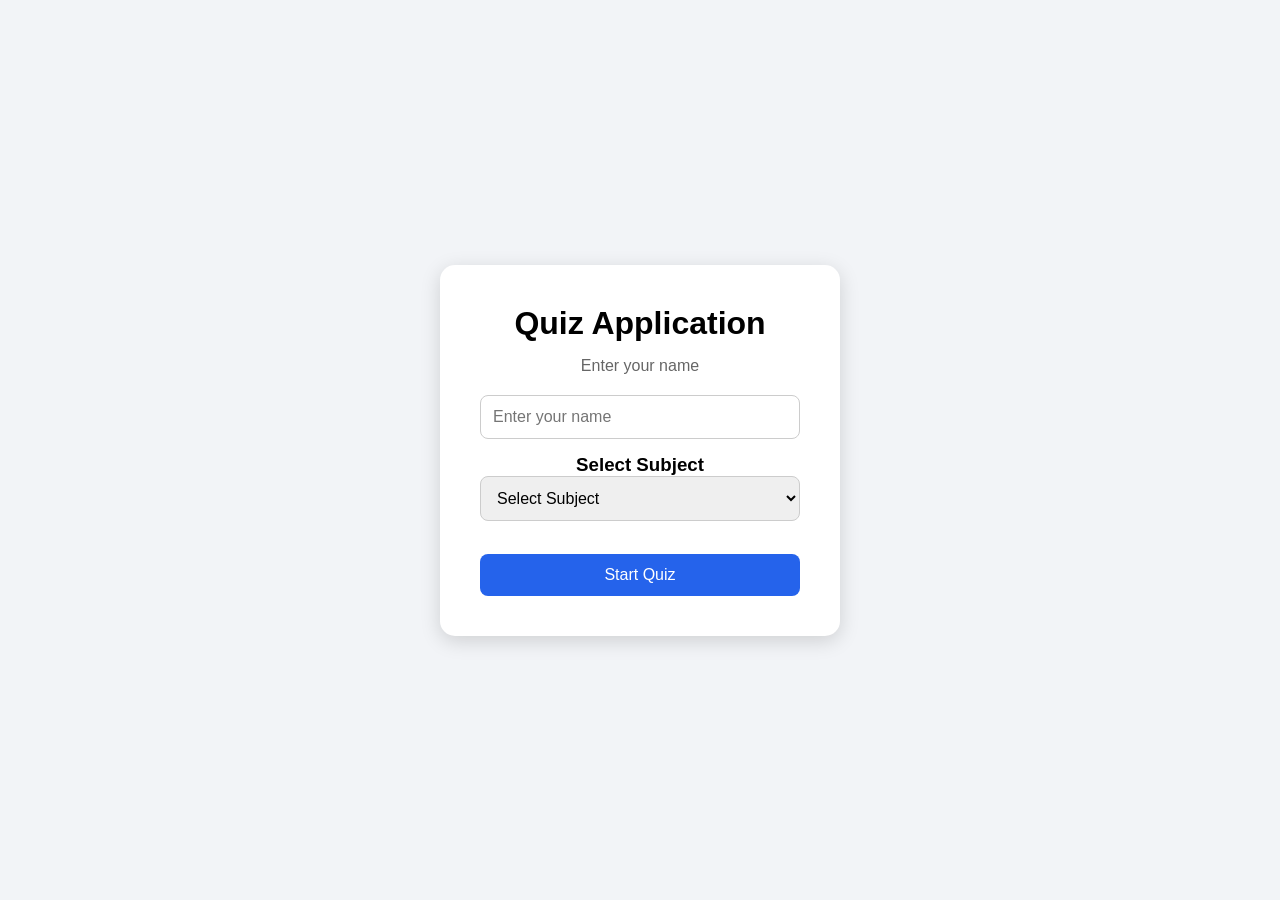
<file: index.html>
<!DOCTYPE html>
<html>
<head>
    <title>Quiz Application</title>
    <link rel="stylesheet" href="css/style.css">
</head>

<body>

    <div class="container">

        <h1>Quiz Application</h1>

        <p>Enter your name</p>

        <input type="text" id="username" placeholder="Enter your name">

        <h3>Select Subject</h3>

        <select id="subject">
            <option value="">Select Subject</option>
            <option value="science">Science</option>
            <option value="history">History</option>
            <option value="geography">Geography</option>
            <option value="general_knowledge">General Knowledge</option>
        </select>

        <br><br>

        <button onclick="startQuiz()">Start Quiz</button>

    </div>

    <script src="js/login.js"></script>

</body>
</html>
</file>
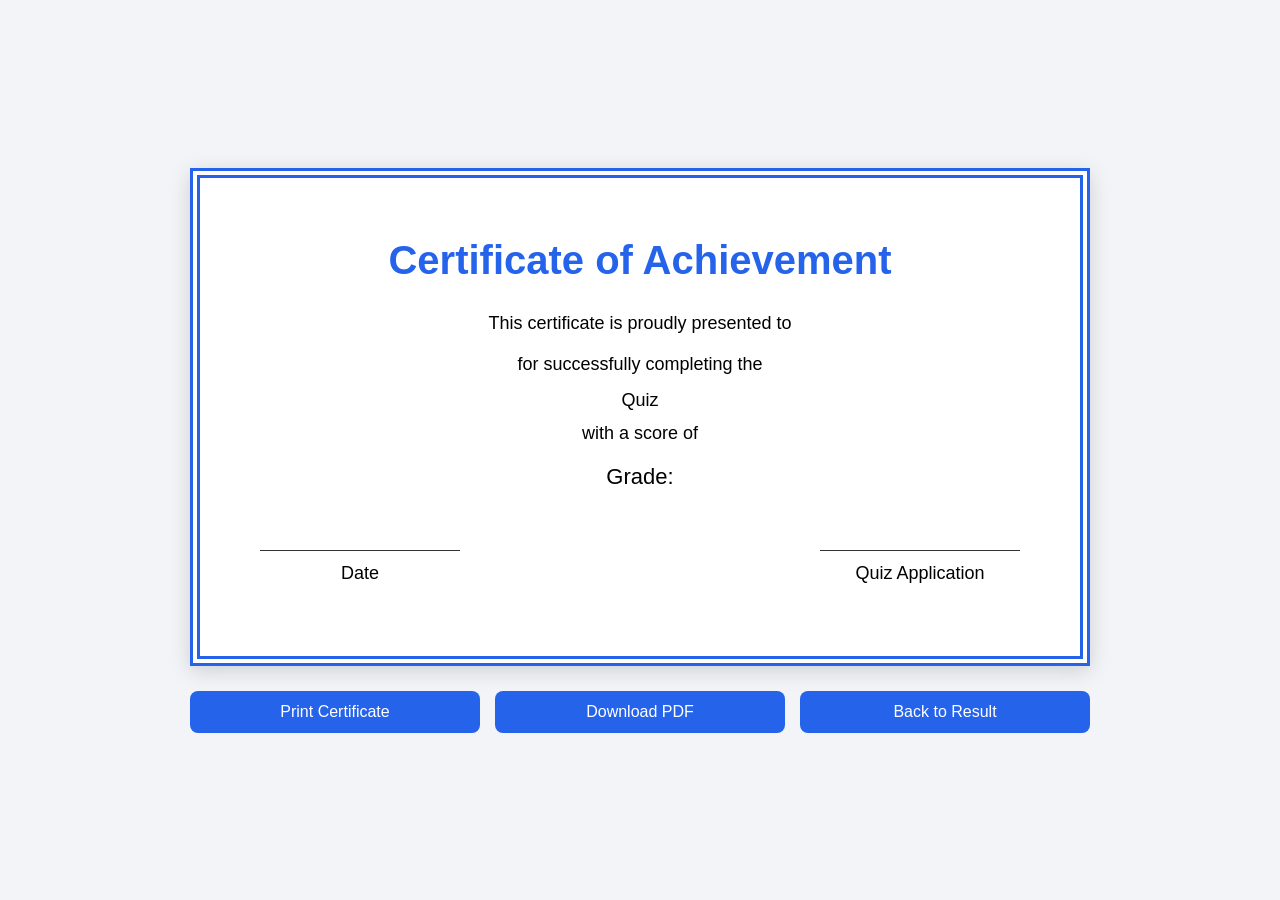
<file: certificate.html>
<!DOCTYPE html>
<html lang="en">

<head>

    <meta charset="UTF-8">

    <meta name="viewport"
          content="width=device-width, initial-scale=1.0">

    <title>Certificate</title>

    <link rel="stylesheet" href="css/style.css">

</head>

<body>

    <div class="certificate-page">

        <div class="certificate" id="certificate">

            <h1>Certificate of Achievement</h1>

            <p>
                This certificate is proudly presented to
            </p>

            <h2 id="certificate-name"></h2>

            <p>
                for successfully completing the
            </p>

            <h3 id="certificate-subject"></h3>

            <p>
                Quiz
            </p>

            <p>
                with a score of
            </p>

            <h2 id="certificate-percentage"></h2>

            <p class="certificate-grade">

                Grade:

                <strong id="certificate-grade"></strong>

            </p>

            <div class="certificate-bottom">

                <div>
                    <hr>
                    <p>Date</p>
                    <span id="certificate-date"></span>
                </div>

                <div>
                    <hr>
                    <p>Quiz Application</p>
                </div>

            </div>

        </div>


        <div class="certificate-buttons">

            <button onclick="printCertificate()">
                Print Certificate
            </button>

            <button onclick="downloadCertificate()">
                Download PDF
            </button>

            <button onclick="backToResult()">
                Back to Result
            </button>

        </div>

    </div>


    <script src="js/certificate.js"></script>

</body>

</html>
</file>
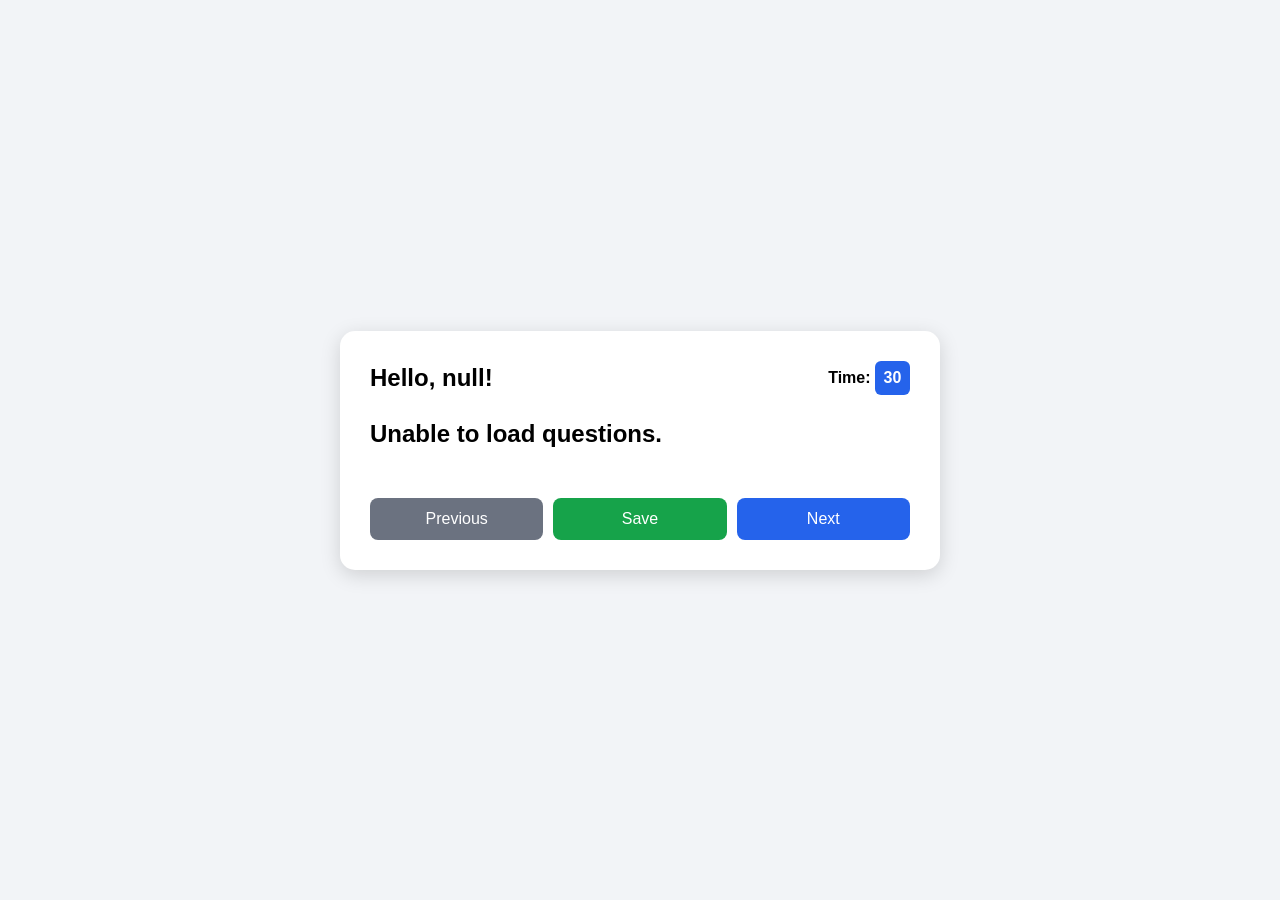
<file: quiz.html>
<!DOCTYPE html>
<html>

<head>
    <title>Quiz Application</title>
    <link rel="stylesheet" href="css/style.css">
</head>

<body>

    <div class="quiz-container">

        <div class="quiz-header">
            <h2 id="welcome"></h2>

            <div>
                Time:
                <span id="timer">30</span>
            </div>
        </div>

        <div id="progress"></div>

        <p id="question-number"></p>

        <h2 id="question">Loading question...</h2>

        <div id="options"></div>

        <div class="quiz-buttons">

            <button id="previous-btn" onclick="previousQuestion()">
                Previous
            </button>

            <button id="save-btn" onclick="saveAnswer()">
                Save
            </button>

            <button id="next-btn" onclick="nextQuestion()">
                Next
            </button>

        </div>

    </div>

    <script src="js/quiz.js"></script>

</body>

</html>
</file>
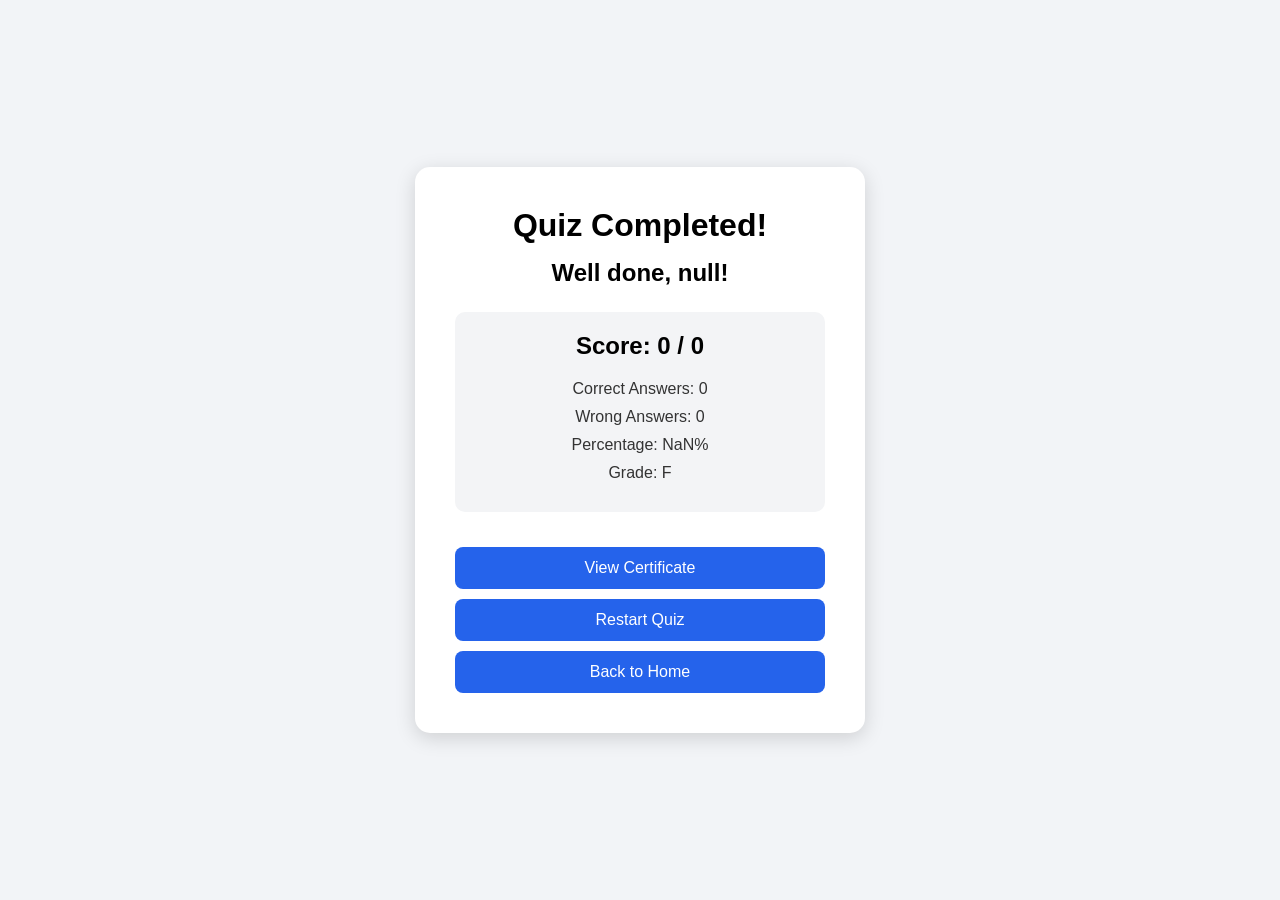
<file: result.html>
<!DOCTYPE html>
<html lang="en">

<head>
    <meta charset="UTF-8">
    <meta name="viewport" content="width=device-width, initial-scale=1.0">

    <title>Quiz Result</title>

    <link rel="stylesheet" href="css/style.css">
</head>

<body>

    <div class="result-container">

        <h1>Quiz Completed!</h1>

        <h2 id="result-name"></h2>

        <div class="score-box">

            <h2 id="score"></h2>

            <p id="correct"></p>

            <p id="wrong"></p>

            <p id="percentage"></p>

            <p id="grade"></p>

        </div>

        <div class="result-buttons">

            <button onclick="viewCertificate()">
                View Certificate
            </button>

            <button onclick="restartQuiz()">
                Restart Quiz
            </button>

            <button onclick="goHome()">
                Back to Home
            </button>

        </div>

    </div>

    <script src="js/result.js"></script>

</body>

</html>
</file>
<file: css/style.css>
/* =========================
   GLOBAL
========================= */

* {
    margin: 0;
    padding: 0;
    box-sizing: border-box;
}

body {
    font-family: Arial, sans-serif;
    background: #f2f4f7;
    min-height: 100vh;

    display: flex;
    justify-content: center;
    align-items: center;
}


/* =========================
   HOME / LOGIN PAGE
========================= */

.container {
    width: 400px;
    padding: 40px;

    background: white;
    text-align: center;

    border-radius: 15px;

    box-shadow: 0 5px 20px rgba(0, 0, 0, 0.15);
}

.container h1 {
    margin-bottom: 15px;
}

.container p {
    margin-bottom: 20px;
    color: #666;
}

input,
select {
    width: 100%;
    padding: 12px;

    margin-bottom: 15px;

    border: 1px solid #ccc;
    border-radius: 8px;

    font-size: 16px;
}

select {
    cursor: pointer;
}


/* =========================
   BUTTON
========================= */

button {
    width: 100%;
    padding: 12px;

    border: none;
    border-radius: 8px;

    background: #2563eb;
    color: white;

    font-size: 16px;

    cursor: pointer;
}

button:hover {
    background: #1d4ed8;
}


/* =========================
   QUIZ PAGE
========================= */

.quiz-container {
    width: 600px;
    padding: 30px;

    background: white;

    border-radius: 15px;

    box-shadow: 0 5px 20px rgba(0, 0, 0, 0.15);
}

.quiz-header {
    display: flex;
    justify-content: space-between;
    align-items: center;

    margin-bottom: 25px;
}

.quiz-header div {
    font-weight: bold;
}


/* Timer */

#timer {
    display: inline-block;

    min-width: 35px;

    padding: 8px;

    text-align: center;

    background: #2563eb;
    color: white;

    border-radius: 6px;
}


/* Progress */

#progress {
    margin-bottom: 15px;

    color: #2563eb;

    font-weight: bold;
}


/* Question Number */

#question-number {
    margin-bottom: 15px;

    color: #666;
}


/* Question */

#question {
    margin-bottom: 25px;
}


/* =========================
   ANSWER OPTIONS
========================= */

#options {
    display: flex;

    flex-direction: column;

    gap: 12px;
}

.option {
    width: 100%;

    padding: 15px;

    background: #f5f5f5;
    color: #222;

    border: 1px solid #ddd;

    border-radius: 8px;

    text-align: left;

    cursor: pointer;
}

.option:hover {
    background: #e5e7eb;
}

.option.selected {
    background: #2563eb;

    color: white;

    border-color: #2563eb;
}


/* =========================
   QUIZ BUTTONS
========================= */

.quiz-buttons {
    display: flex;

    justify-content: space-between;

    gap: 10px;

    margin-top: 25px;
}

.quiz-buttons button {
    flex: 1;
}


/* Previous */

#previous-btn {
    background: #6b7280;
}

#previous-btn:hover {
    background: #4b5563;
}


/* Save */

#save-btn {
    background: #16a34a;
}

#save-btn:hover {
    background: #15803d;
}


/* Disabled Button */

.quiz-buttons button:disabled {
    opacity: 0.5;

    cursor: not-allowed;
}


/* =========================
   RESULT PAGE
========================= */

.result-container {
    width: 450px;

    padding: 40px;

    background: white;

    text-align: center;

    border-radius: 15px;

    box-shadow: 0 5px 20px rgba(0, 0, 0, 0.15);
}

.result-container h1 {
    margin-bottom: 15px;
}

.result-container h2 {
    margin-bottom: 20px;
}


/* Score Box */

.score-box {
    margin: 25px 0;

    padding: 20px;

    background: #f3f4f6;

    border-radius: 10px;
}

.score-box p {
    margin: 10px 0;

    color: #333;
}


/* Result Buttons */

.result-buttons {
    margin-top: 25px;
}

.result-buttons button {
    margin-top: 10px;
}


/* =========================
   CERTIFICATE PAGE
========================= */

.certificate-page {
    width: 900px;

    margin: 40px auto;
}


/* Certificate */

.certificate {
    padding: 60px;

    background: white;

    text-align: center;

    border: 10px double #2563eb;

    box-shadow: 0 5px 20px rgba(0, 0, 0, 0.15);
}

.certificate h1 {
    font-size: 40px;

    color: #2563eb;

    margin-bottom: 30px;
}

.certificate h2 {
    font-size: 35px;

    margin: 20px 0;

    color: #111827;
}

.certificate h3 {
    font-size: 25px;

    margin: 15px 0;

    color: #2563eb;

    text-transform: capitalize;
}

.certificate p {
    font-size: 18px;

    margin: 12px 0;
}


/* Certificate Grade */

.certificate-grade {
    font-size: 22px !important;
}


/* Certificate Bottom */

.certificate-bottom {
    display: flex;

    justify-content: space-between;

    margin-top: 60px;
}

.certificate-bottom div {
    width: 200px;
}

.certificate-bottom hr {
    border: none;

    border-top: 1px solid #333;
}


/* Certificate Buttons */

.certificate-buttons {
    display: flex;

    gap: 15px;

    margin-top: 25px;
}

.certificate-buttons button {
    flex: 1;
}


/* =========================
   PRINT CERTIFICATE
========================= */

@media print {

    body {
        background: white;
    }

    .certificate-page {
        width: 100%;

        margin: 0;
    }

    .certificate {
        width: 100%;

        min-height: 650px;

        margin: 0;

        padding: 80px 40px;

        box-shadow: none;
    }

    .certificate-buttons {
        display: none;
    }
}


/* =========================
   MOBILE RESPONSIVE
========================= */

@media (max-width: 700px) {

    .container {
        width: 90%;
        padding: 30px;
    }

    .quiz-container {
        width: 90%;
        padding: 25px;
    }

    .result-container {
        width: 90%;
        padding: 30px;
    }

    .certificate-page {
        width: 95%;

        margin: 20px auto;
    }

    .certificate {
        padding: 35px 20px;
    }

    .certificate h1 {
        font-size: 28px;
    }

    .certificate h2 {
        font-size: 25px;
    }

    .certificate h3 {
        font-size: 20px;
    }

    .certificate-bottom {
        gap: 20px;
    }

    .certificate-bottom div {
        width: 45%;
    }

    .certificate-buttons {
        flex-direction: column;
    }

}
</file>
